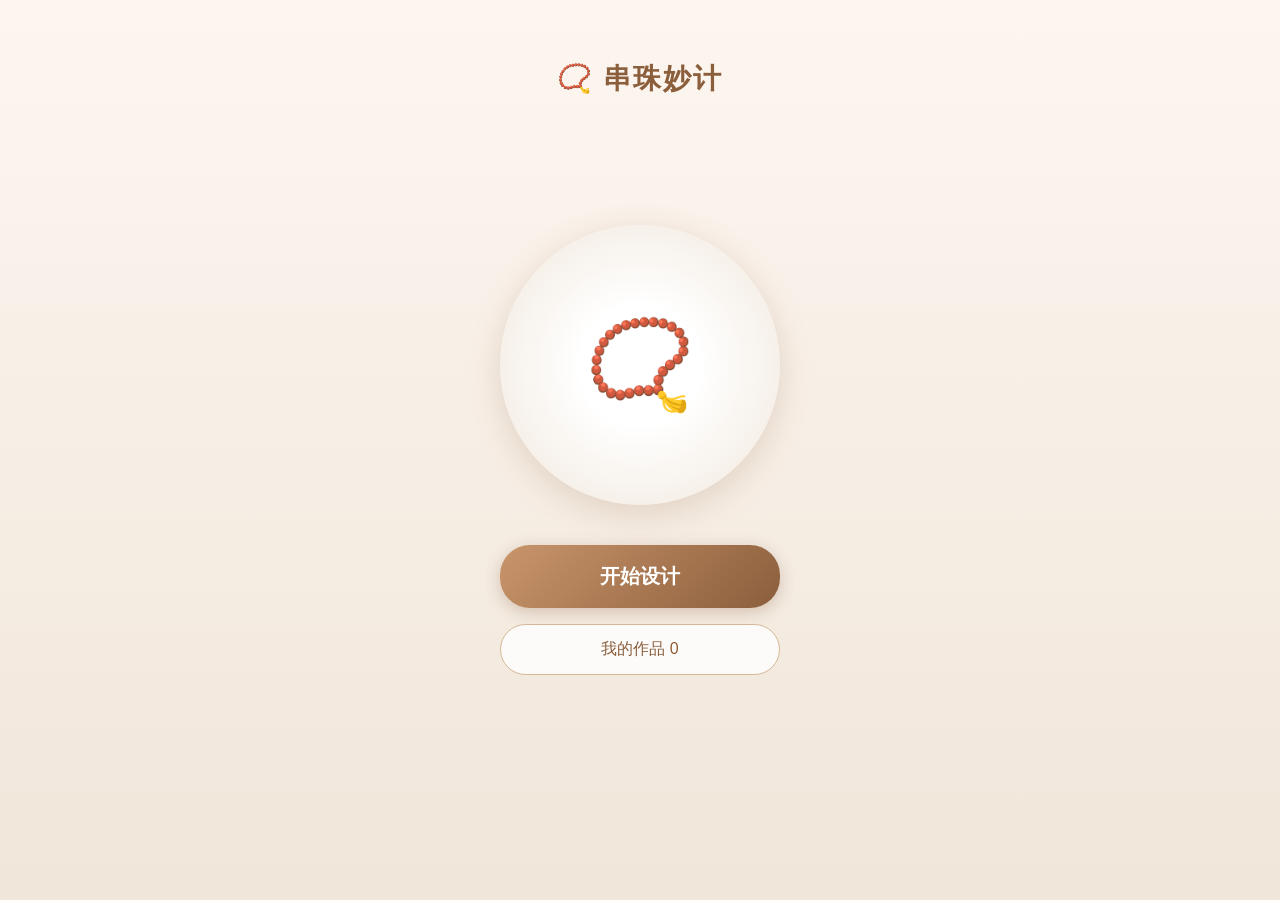
<file: index.html>
<!DOCTYPE html>
<html lang="zh-CN">
<head>
<meta charset="UTF-8">
<meta name="viewport" content="width=device-width, initial-scale=1.0, user-scalable=no">
<title>串珠妙计 - 在线手串设计</title>
<style>
* { margin: 0; padding: 0; box-sizing: border-box; }
html, body { width: 100%; height: 100%; font-family: -apple-system, BlinkMacSystemFont, "Segoe UI", Roboto, "PingFang SC", "Microsoft YaHei", sans-serif; font-size: 14px; color: #333; background: #f8f6f2; overflow: hidden; user-select: none; }
button { border: none; cursor: pointer; font-family: inherit; font-size: inherit; }
input { font-family: inherit; font-size: inherit; outline: none; }

.page { display: none; position: absolute; top: 0; left: 0; width: 100%; height: 100%; flex-direction: column; overflow: hidden; }
.page.active { display: flex; }

/* Home */
#page-home { background: linear-gradient(180deg, #fdf6f0 0%, #f0e6da 100%); align-items: center; justify-content: center; }
.home-header { position: absolute; top: 60px; }
.logo { font-size: 28px; font-weight: 700; color: #8b5e3c; letter-spacing: 2px; }
.home-hero { width: 280px; height: 280px; margin-bottom: 40px; border-radius: 50%; background: radial-gradient(circle, #fff 30%, #f0e6da 100%); box-shadow: 0 8px 32px rgba(139,94,60,0.2); display: flex; align-items: center; justify-content: center; font-size: 88px; animation: pulse 2s ease-in-out infinite; }
@keyframes pulse { 0%, 100% { transform: scale(1); } 50% { transform: scale(1.05); } }
.home-actions { display: flex; flex-direction: column; gap: 16px; width: 280px; }

.btn-primary { background: linear-gradient(135deg, #c9956b, #8b5e3c); color: #fff; padding: 16px 40px; border-radius: 30px; font-size: 18px; font-weight: 600; box-shadow: 0 4px 16px rgba(139,94,60,0.3); transition: transform 0.15s; }
.btn-primary:active { transform: scale(0.96); }
.btn-secondary { background: rgba(255,255,255,0.8); color: #8b5e3c; padding: 14px 32px; border-radius: 30px; font-size: 16px; border: 1.5px solid #d4b896; }
.btn-large { padding: 18px 48px; font-size: 20px; }
.btn-block { width: 100%; }
.btn-danger { background: #e74c3c; color: #fff; padding: 12px 24px; border-radius: 8px; width: 100%; margin-top: 12px; }
.btn-icon { width: 44px; height: 44px; border-radius: 22px; background: rgba(255,255,255,0.85); display: flex; align-items: center; justify-content: center; font-size: 20px; box-shadow: 0 2px 8px rgba(0,0,0,0.08); }
.btn-icon:disabled { opacity: 0.35; }
.btn-close { background: none; font-size: 28px; color: #999; padding: 4px 8px; }

/* Modal */
.modal { display: none; position: fixed; top: 0; left: 0; width: 100%; height: 100%; z-index: 100; align-items: center; justify-content: center; }
.modal.show { display: flex; }
.modal-overlay { position: absolute; top: 0; left: 0; width: 100%; height: 100%; background: rgba(0,0,0,0.5); }
.modal-content { position: relative; background: #fff; border-radius: 20px; padding: 28px; width: 92%; max-width: 520px; max-height: 85vh; overflow-y: auto; box-shadow: 0 16px 48px rgba(0,0,0,0.2); }
.modal-header { display: flex; align-items: center; justify-content: space-between; margin-bottom: 20px; }
.modal-header h3 { font-size: 20px; }

/* Template Grid */
.template-grid { display: grid; grid-template-columns: repeat(2, 1fr); gap: 14px; }
.template-item { padding: 24px 16px; border-radius: 14px; background: #faf6f0; text-align: center; cursor: pointer; transition: all 0.2s; border: 2px solid transparent; }
.template-item:active { transform: scale(0.95); background: #f0e6da; }
.template-item .template-icon { font-size: 44px; margin-bottom: 10px; }
.template-item .template-name { font-size: 16px; font-weight: 600; color: #5a3e28; }
.template-item .template-desc { font-size: 12px; color: #999; margin-top: 4px; }

/* Designer */
#page-designer { background: #1a1a2e; }
.designer-toolbar { display: flex; align-items: center; gap: 8px; padding: 8px 12px; background: rgba(26,26,46,0.95); border-bottom: 1px solid rgba(255,255,255,0.1); z-index: 10; flex-shrink: 0; }
.current-template { flex: 1; color: #ccc; font-size: 15px; text-align: center; }
.designer-canvas { flex: 1; background: #252540; display: flex; align-items: center; justify-content: center; color: #666; font-size: 48px; min-height: 300px; }
.designer-info { display: flex; justify-content: space-between; padding: 6px 16px; background: rgba(26,26,46,0.9); color: #aaa; font-size: 12px; border-top: 1px solid rgba(255,255,255,0.08); flex-shrink: 0; }
.designer-info strong { color: #f0c78e; }

/* Bead Panel */
.bead-panel { height: 180px; background: rgba(26,26,46,0.95); border-top: 1px solid rgba(255,255,255,0.1); flex-shrink: 0; display: flex; flex-direction: column; }
.bead-filters { display: flex; gap: 8px; padding: 10px 14px; overflow-x: auto; flex-shrink: 0; }
.filter-btn { padding: 6px 18px; border-radius: 18px; font-size: 13px; background: rgba(255,255,255,0.1); color: #aaa; white-space: nowrap; }
.filter-btn.active { background: #c9956b; color: #fff; }
.bead-list { flex: 1; display: flex; gap: 12px; padding: 10px 14px; overflow-x: auto; align-items: center; }
.bead-item { flex-shrink: 0; width: 72px; height: 92px; border-radius: 14px; background: rgba(255,255,255,0.06); display: flex; flex-direction: column; align-items: center; justify-content: center; gap: 6px; cursor: pointer; transition: all 0.2s; border: 2px solid transparent; }
.bead-item:active { transform: scale(0.92); }
.bead-item .bead-thumb { width: 40px; height: 40px; border-radius: 50%; box-shadow: 0 2px 8px rgba(0,0,0,0.3); }
.bead-item .bead-label { font-size: 11px; color: #999; text-align: center; line-height: 1.2; max-width: 66px; overflow: hidden; text-overflow: ellipsis; white-space: nowrap; }

/* Export */
.export-options { display: flex; gap: 12px; margin-bottom: 16px; }
.export-option { flex: 1; text-align: center; cursor: pointer; padding: 12px; border-radius: 12px; border: 2px solid #eee; }
.export-option.active { border-color: #c9956b; background: #fdf6f0; }
.export-preview { width: 60px; height: 60px; border-radius: 50%; margin: 0 auto 8px; }
.export-preview-transparent { background: repeating-conic-gradient(#eee 0% 25%, transparent 0% 50%) 50% / 12px 12px; }
.export-preview-white { background: #fff; border: 1px solid #eee; }
.export-preview-gradient { background: linear-gradient(135deg, #fdf6f0, #e8d5c4); }
.export-option span { font-size: 12px; color: #666; }

/* Save */
.save-form { display: flex; flex-direction: column; gap: 12px; }
.save-form input { padding: 12px 16px; border-radius: 10px; border: 1.5px solid #ddd; font-size: 15px; width: 100%; }
.save-form input:focus { border-color: #c9956b; }

/* Edit */
.edit-form { display: flex; flex-direction: column; gap: 14px; }
.edit-row label { display: block; font-size: 13px; color: #666; margin-bottom: 8px; font-weight: 500; }
.size-options, .color-options { display: flex; gap: 8px; flex-wrap: wrap; }
.size-opt, .color-opt { padding: 8px 16px; border-radius: 20px; font-size: 13px; cursor: pointer; border: 1.5px solid #ddd; background: #fff; }
.size-opt.active, .color-opt.active { border-color: #c9956b; background: #fdf6f0; color: #8b5e3c; font-weight: 600; }
.color-dot { width: 14px; height: 14px; border-radius: 50%; display: inline-block; border: 1px solid rgba(0,0,0,0.1); }

/* Works */
#page-works { background: #f8f6f2; }
.page-header { display: flex; align-items: center; gap: 12px; padding: 12px 16px; background: #fff; border-bottom: 1px solid #eee; }
.works-grid { flex: 1; display: grid; grid-template-columns: repeat(2, 1fr); gap: 16px; padding: 20px; overflow-y: auto; align-content: start; }
.work-card { background: #fff; border-radius: 14px; overflow: hidden; cursor: pointer; box-shadow: 0 2px 16px rgba(0,0,0,0.06); }
.work-card .work-thumb { width: 100%; aspect-ratio: 1; background: #f5f0ea; display: flex; align-items: center; justify-content: center; font-size: 56px; }
.work-card .work-info { padding: 14px 14px 8px; }
.work-card .work-name { font-size: 15px; font-weight: 600; margin-bottom: 6px; }
.work-card .work-meta { font-size: 12px; color: #999; display: flex; justify-content: space-between; }
.work-card .work-actions { display: flex; gap: 6px; padding: 6px 14px 14px; }
.work-card .work-actions button { font-size: 12px; padding: 5px 14px; border-radius: 14px; background: #f5f5f5; color: #666; }
.work-card .work-actions .btn-del { color: #e74c3c; }
.works-empty { grid-column: 1 / -1; text-align: center; padding: 60px 20px; }
.works-empty .empty-icon { font-size: 48px; margin-bottom: 12px; }
.works-empty p { color: #999; margin-bottom: 16px; }

.toast { position: fixed; bottom: 80px; left: 50%; transform: translateX(-50%) translateY(20px); background: rgba(0,0,0,0.8); color: #fff; padding: 10px 24px; border-radius: 20px; font-size: 13px; z-index: 200; opacity: 0; transition: all 0.3s; pointer-events: none; }
.toast.show { opacity: 1; transform: translateX(-50%) translateY(0); }
</style>
</head>
<body>

<div id="page-home" class="page active">
  <div class="home-header"><div class="logo">📿 串珠妙计</div></div>
  <div class="home-hero">📿</div>
  <div class="home-actions">
    <button class="btn-primary btn-large" id="btn-start-design">开始设计</button>
    <button class="btn-secondary" id="btn-my-works">我的作品 <span id="works-count">0</span></button>
  </div>
</div>

<div id="modal-template" class="modal">
  <div class="modal-overlay"></div>
  <div class="modal-content">
    <div class="modal-header"><h3>选择饰品类型</h3><button class="btn-close" id="btn-close-template">&times;</button></div>
    <div class="template-grid" id="template-grid"></div>
  </div>
</div>

<!-- 尺寸选择弹窗 -->
<div id="modal-size" class="modal">
  <div class="modal-overlay"></div>
  <div class="modal-content">
    <div class="modal-header"><h3 id="size-modal-title">选择尺寸</h3><button class="btn-close" id="btn-close-size">&times;</button></div>
    <div class="edit-form">
      <div class="edit-row"><label>预设尺寸</label><div class="size-options" id="preset-sizes"></div></div>
      <div class="edit-row"><label>自定义尺寸 (mm)</label>
        <input type="number" id="custom-size-input" placeholder="输入自定义尺寸" min="20" max="2000" style="padding:12px 16px;border-radius:10px;border:1.5px solid #ddd;font-size:15px;width:100%;margin-top:8px;">
      </div>
      <button class="btn-primary btn-block" id="btn-confirm-size">确认</button>
    </div>
  </div>
</div>

<div id="page-designer" class="page">
  <div class="designer-toolbar">
    <button class="btn-icon" id="btn-back">←</button>
    <span class="current-template" id="current-template-name">手串·单圈</span>
    <button class="btn-icon" id="btn-undo" disabled>↩</button>
    <button class="btn-icon" id="btn-redo" disabled>↪</button>
    <button class="btn-icon" id="btn-save">💾</button>
    <button class="btn-icon" id="btn-export">📷</button>
  </div>
  <div class="designer-canvas" id="designer-canvas">
    <canvas id="preview-canvas" style="width:100%;height:100%;"></canvas>
  </div>
  <div class="designer-info">
    <span>共 <strong id="bead-count">0</strong> 颗珠子</span>
    <span>总长约 <strong id="total-length">0</strong>mm</span>
  </div>
  <div class="bead-panel">
    <div class="bead-filters" id="bead-filters"></div>
    <div class="bead-list" id="bead-list"></div>
  </div>
</div>

<div id="modal-bead-edit" class="modal">
  <div class="modal-overlay"></div>
  <div class="modal-content" style="border-radius:16px 16px 0 0; position:fixed; bottom:0; left:0; right:0; max-width:100%;">
    <div class="modal-header"><h3 id="edit-bead-name">珠子编辑</h3><button class="btn-close" id="btn-close-edit">&times;</button></div>
    <div class="edit-form">
      <div class="edit-row"><label>尺寸</label><div class="size-options" id="edit-sizes"></div></div>
      <div class="edit-row"><label>颜色</label><div class="color-options" id="edit-colors"></div></div>
      <button class="btn-danger" id="btn-delete-bead">删除这颗珠子</button>
    </div>
  </div>
</div>

<div id="modal-export" class="modal">
  <div class="modal-overlay"></div>
  <div class="modal-content">
    <div class="modal-header"><h3>导出效果图</h3><button class="btn-close" id="btn-close-export">&times;</button></div>
    <div class="export-options">
      <div class="export-option active" data-bg="transparent"><div class="export-preview export-preview-transparent"></div><span>透明背景 PNG</span></div>
      <div class="export-option" data-bg="white"><div class="export-preview export-preview-white"></div><span>白色背景 JPG</span></div>
      <div class="export-option" data-bg="gradient"><div class="export-preview export-preview-gradient"></div><span>渐变背景 JPG</span></div>
    </div>
    <button class="btn-primary btn-block" id="btn-confirm-export">确认导出</button>
  </div>
</div>

<div id="page-works" class="page">
  <div class="page-header"><button class="btn-icon" id="btn-works-back">←</button><h3>我的作品</h3></div>
  <div class="works-grid" id="works-grid">
    <div class="works-empty"><div class="empty-icon">📿</div><p>还没有作品</p><button class="btn-primary" id="btn-works-create">去设计第一个吧</button></div>
  </div>
</div>

<div id="modal-save" class="modal">
  <div class="modal-overlay"></div>
  <div class="modal-content">
    <div class="modal-header"><h3>保存作品</h3><button class="btn-close" id="btn-close-save">&times;</button></div>
    <div class="save-form"><input type="text" id="input-work-name" placeholder="输入作品名称" maxlength="30"><button class="btn-primary btn-block" id="btn-confirm-save">保存</button></div>
  </div>
</div>

<!-- 超长提示弹窗 -->
<div id="modal-overlength" class="modal">
  <div class="modal-overlay"></div>
  <div class="modal-content">
    <div class="modal-header"><h3>⚠️ 超出长度限制</h3><button class="btn-close" id="btn-close-overlength">&times;</button></div>
    <p style="color:#666;margin-bottom:16px;line-height:1.6;" id="overlength-msg"></p>
    <div style="display:flex;gap:10px;">
      <button class="btn-secondary" id="btn-overlength-cancel" style="flex:1;">取消添加</button>
      <button class="btn-primary" id="btn-overlength-force" style="flex:1;">继续添加</button>
    </div>
  </div>
</div>

<!-- 珠子尺寸选择弹窗 -->
<div id="modal-bead-size" class="modal">
  <div class="modal-overlay"></div>
  <div class="modal-content">
    <div class="modal-header"><h3 id="bead-size-title">选择珠子尺寸</h3><button class="btn-close" id="btn-close-bead-size">&times;</button></div>
    <div class="edit-row"><label>直径 (mm)</label><div class="size-options" id="bead-size-options" style="display:flex;flex-wrap:wrap;gap:10px;"></div></div>
    <div class="edit-row" style="margin-top:12px;"><label>自定义</label><input type="number" id="bead-size-custom" placeholder="4-15mm" min="4" max="15" step="0.5" style="padding:10px 14px;border-radius:10px;border:1.5px solid #ddd;font-size:15px;width:100%;margin-top:8px;"></div>
    <button class="btn-primary btn-block" id="btn-confirm-bead-size" style="margin-top:16px;">确认添加</button>
  </div>
</div>

<div id="toast" class="toast"></div>

<script>
// ========== 数据定义 ==========
const TEMPLATES = [
  { id:'bracelet_single', name:'手串·单圈', icon:'💫', category:'手串', desc:'单圈手串', ropeType:'circle' },
  { id:'bracelet_double', name:'手串·双圈', icon:'💫', category:'手串', desc:'双圈手串', ropeType:'circle' },
  { id:'bracelet_triple', name:'手串·三圈', icon:'💫', category:'手串', desc:'三圈手串', ropeType:'circle' },
  { id:'necklace_short', name:'项链·短链', icon:'✨', category:'项链', desc:'短款项链', ropeType:'uShape' },
  { id:'necklace_long', name:'项链·长链', icon:'✨', category:'项链', desc:'长款项链', ropeType:'uShape' },
  { id:'earring', name:'耳环', icon:'💎', category:'耳环', desc:'垂坠耳环', ropeType:'straight' },
  { id:'phone_chain', name:'手机链', icon:'📱', category:'手机链', desc:'手机挂链', ropeType:'straight' }
];

// 每种饰品类型的预设尺寸配置 (mm)
const SIZE_PRESETS = {
  bracelet_single: { presets:[140, 160, 170], unit:'手围周长', min:80, max:250, default:160 },
  bracelet_double: { presets:[280, 320, 340], unit:'手围周长', min:160, max:500, default:320 },
  bracelet_triple: { presets:[420, 480, 510], unit:'手围周长', min:240, max:750, default:480 },
  necklace_short: { presets:[380, 420, 450], unit:'链长', min:300, max:550, default:400 },
  necklace_long: { presets:[550, 650, 750], unit:'链长', min:450, max:900, default:600 },
  earring: { presets:[40, 55, 70], unit:'长度', min:25, max:120, default:50 },
  phone_chain: { presets:[120, 150, 180], unit:'长度', min:80, max:300, default:150 }
};

const BEAD_COLORS = {
  red:{hex:'#c0392b',name:'红'}, orange:{hex:'#e67e22',name:'橙'}, yellow:{hex:'#f1c40f',name:'黄'},
  green:{hex:'#27ae60',name:'绿'}, blue:{hex:'#2980b9',name:'蓝'}, purple:{hex:'#8e44ad',name:'紫'},
  white:{hex:'#ecf0f1',name:'白'}, black:{hex:'#2c3e50',name:'黑'}, pink:{hex:'#e8a0bf',name:'粉'},
  brown:{hex:'#8b5e3c',name:'棕'}, teal:{hex:'#1abc9c',name:'青'},
  gold:{hex:'#f0c040',name:'金'}, silver:{hex:'#c0c0c0',name:'银'}, rosegold:{hex:'#e8b4b8',name:'玫瑰金'}
};

// 珠子数据库
var BEAD_LIBRARY = [];
(function buildLib(){
  var id=0;
  [{c:'pink',n:'粉晶圆珠',m:'crystal',s:'round'},{c:'purple',n:'紫晶圆珠',m:'crystal',s:'round'},{c:'white',n:'白晶圆珠',m:'crystal',s:'round'},{c:'yellow',n:'黄晶圆珠',m:'crystal',s:'round'},{c:'brown',n:'茶晶圆珠',m:'crystal',s:'round'},{c:'blue',n:'蓝晶圆珠',m:'crystal',s:'round'}].forEach(function(x){BEAD_LIBRARY.push({id:id++,name:x.n,material:x.m,shape:x.s,color:x.c,sizes:[6,8,10,12],defaultSize:8});});
  [{c:'pink',n:'粉晶桶珠',m:'crystal',s:'barrel'},{c:'purple',n:'紫晶桶珠',m:'crystal',s:'barrel'}].forEach(function(x){BEAD_LIBRARY.push({id:id++,name:x.n,material:x.m,shape:x.s,color:x.c,sizes:[8,10,12],defaultSize:10});});
  [{c:'green',n:'翡翠圆珠',m:'jade',s:'round'},{c:'white',n:'和田圆珠',m:'jade',s:'round'},{c:'red',n:'玛瑙圆珠',m:'jade',s:'round'},{c:'blue',n:'青金石圆珠',m:'jade',s:'round'}].forEach(function(x){BEAD_LIBRARY.push({id:id++,name:x.n,material:x.m,shape:x.s,color:x.c,sizes:[6,8,10,12],defaultSize:8});});
  [{c:'green',n:'翡翠桶珠',m:'jade',s:'barrel'},{c:'red',n:'玛瑙桶珠',m:'jade',s:'barrel'}].forEach(function(x){BEAD_LIBRARY.push({id:id++,name:x.n,material:x.m,shape:x.s,color:x.c,sizes:[8,10,12],defaultSize:10});});
  BEAD_LIBRARY.push({id:id++,name:'翡翠算盘珠',material:'jade',shape:'abacus',color:'green',sizes:[8,10],defaultSize:8});
  BEAD_LIBRARY.push({id:id++,name:'貔貅雕刻',material:'jade',shape:'carving',color:'green',sizes:[10,12,14],defaultSize:12});
  BEAD_LIBRARY.push({id:id++,name:'平安扣雕刻',material:'jade',shape:'carving',color:'white',sizes:[10,12,14],defaultSize:12});
  [{c:'brown',n:'檀木圆珠',m:'wood',s:'round'},{c:'black',n:'菩提圆珠',m:'wood',s:'round'}].forEach(function(x){BEAD_LIBRARY.push({id:id++,name:x.n,material:x.m,shape:x.s,color:x.c,sizes:[8,10,12],defaultSize:10});});
  BEAD_LIBRARY.push({id:id++,name:'檀木桶珠',material:'wood',shape:'barrel',color:'brown',sizes:[10,12],defaultSize:10});
  BEAD_LIBRARY.push({id:id++,name:'莲花雕刻',material:'wood',shape:'carving',color:'brown',sizes:[10,12,14],defaultSize:12});
  [{c:'silver',n:'银圆珠',m:'metal',s:'round'},{c:'gold',n:'金圆珠',m:'metal',s:'round'},{c:'rosegold',n:'玫瑰金圆珠',m:'metal',s:'round'}].forEach(function(x){BEAD_LIBRARY.push({id:id++,name:x.n,material:x.m,shape:x.s,color:x.c,sizes:[4,6,8,10],defaultSize:6});});
  [{c:'silver',n:'银隔片',m:'metal',s:'spacer'},{c:'gold',n:'金隔片',m:'metal',s:'spacer'}].forEach(function(x){BEAD_LIBRARY.push({id:id++,name:x.n,material:x.m,shape:x.s,color:x.c,sizes:[4,6],defaultSize:4});});
  [{c:'white',n:'白瓷圆珠',m:'ceramic',s:'round'},{c:'blue',n:'青花圆珠',m:'ceramic',s:'round'},{c:'teal',n:'彩釉圆珠',m:'ceramic',s:'round'}].forEach(function(x){BEAD_LIBRARY.push({id:id++,name:x.n,material:x.m,shape:x.s,color:x.c,sizes:[8,10,12],defaultSize:10});});
  BEAD_LIBRARY.push({id:id++,name:'青花桶珠',material:'ceramic',shape:'barrel',color:'blue',sizes:[10,12],defaultSize:10});
  BEAD_LIBRARY.push({id:id++,name:'青花算盘珠',material:'ceramic',shape:'abacus',color:'blue',sizes:[8,10],defaultSize:8});
})();

// ========== 作品管理 ==========
var STORAGE_KEY = 'bead_designer_works';
function loadWorks(){ try{ var d=localStorage.getItem(STORAGE_KEY); return d?JSON.parse(d):[]; }catch(e){ return[]; } }
function saveWorks(works){ localStorage.setItem(STORAGE_KEY, JSON.stringify(works)); }
function addWork(name, data){ var w={id:Date.now().toString(36)+Math.random().toString(36).slice(2,6),name:name||'设计_'+new Date().toLocaleDateString('zh-CN').replace(/\//g,''),designData:data,createdAt:new Date().toISOString(),beadCount:data.beads?data.beads.length:0}; var works=loadWorks(); works.unshift(w); saveWorks(works); return w; }
function updateWork(id, data){ var works=loadWorks(); var w=works.find(function(x){return x.id===id;}); if(!w) return null; w.designData=data; w.beadCount=data.beads?data.beads.length:0; w.updatedAt=new Date().toISOString(); saveWorks(works); return w; }
function deleteWork(id){ var works=loadWorks(); works=works.filter(function(x){return x.id!==id;}); saveWorks(works); }
function getWork(id){ return loadWorks().find(function(x){return x.id===id;}); }
function getWorksCount(){ return loadWorks().length; }

// ========== App ==========
var app = {
  currentTemplateId: 'bracelet_single',
  currentWorkId: null,
  currentSize: 160,
  beads: [],
  activeFilter: 'all',
  exportBg: 'transparent',
  undoStack: [],
  redoStack: [],

  init: function(){
    this.bindEvents();
    this.updateWorksCount();
    console.log('串珠妙计 2D 版本已启动 ✓');
  },

  bindEvents: function(){
    var self = this;
    document.getElementById('btn-start-design').onclick = function(){ self.showModal('modal-template'); self.renderTemplateGrid(); };
    document.getElementById('btn-my-works').onclick = function(){ self.showPage('page-works'); self.renderWorksList(); };
    document.getElementById('btn-close-template').onclick = function(){ self.hideModal('modal-template'); };
    document.getElementById('btn-close-size').onclick = function(){ self.hideModal('modal-size'); };
    document.getElementById('btn-confirm-size').onclick = function(){ self.confirmSize(); };
    document.getElementById('btn-close-bead-size').onclick = function(){ self.hideModal('modal-bead-size'); };
    document.getElementById('btn-confirm-bead-size').onclick = function(){ self.confirmBeadSize(); };
    document.getElementById('btn-close-overlength').onclick = function(){ self.hideModal('modal-overlength'); };
    document.getElementById('btn-overlength-cancel').onclick = function(){ self.hideModal('modal-overlength'); self._pendingBead = null; };
    document.getElementById('btn-overlength-force').onclick = function(){
      self.hideModal('modal-overlength');
      if(self._pendingBead){ self._doAddBead(self._pendingBead, self._pendingBeadSize||self._pendingBead.defaultSize); self._pendingBead = null; self._pendingBeadSize = null; }
    };
    document.getElementById('btn-back').onclick = function(){ self.showPage('page-home'); };
    document.getElementById('btn-undo').onclick = function(){ self.undo(); };
    document.getElementById('btn-redo').onclick = function(){ self.redo(); };
    document.getElementById('btn-save').onclick = function(){ self.openSaveDialog(); };
    document.getElementById('btn-export').onclick = function(){ if(self.beads.length===0){self.showToast('请先添加珠子');return;} self.showModal('modal-export'); };
    document.getElementById('btn-close-export').onclick = function(){ self.hideModal('modal-export'); };
    document.getElementById('btn-confirm-export').onclick = function(){ self.doExport(); };
    document.getElementById('btn-close-save').onclick = function(){ self.hideModal('modal-save'); };
    document.getElementById('btn-confirm-save').onclick = function(){ self.doSave(); };
    document.getElementById('btn-close-edit').onclick = function(){ self.hideModal('modal-bead-edit'); };
    document.getElementById('btn-delete-bead').onclick = function(){ self.deleteSelectedBead(); };
    document.getElementById('btn-works-back').onclick = function(){ self.showPage('page-home'); };

    document.querySelectorAll('.export-option').forEach(function(opt){
      opt.onclick = function(){
        document.querySelectorAll('.export-option').forEach(function(o){o.classList.remove('active');});
        opt.classList.add('active');
        self.exportBg = opt.dataset.bg;
      };
    });

    this.renderBeadFilters();
  },

  // ===== 模板 =====
  renderTemplateGrid: function(){
    var grid = document.getElementById('template-grid');
    grid.innerHTML = '';
    TEMPLATES.forEach(function(tpl){
      var item = document.createElement('div');
      item.className = 'template-item';
      item.innerHTML = '<div class="template-icon">'+tpl.icon+'</div><div class="template-name">'+tpl.name+'</div><div class="template-desc">'+tpl.desc+'</div>';
      item.onclick = function(){ app.hideModal('modal-template'); app.openSizeSelect(tpl.id); };
      grid.appendChild(item);
    });
  },

  openSizeSelect: function(templateId){
    this.currentTemplateId = templateId;
    var cfg = SIZE_PRESETS[templateId];
    var tpl = TEMPLATES.find(function(t){return t.id===templateId;});
    document.getElementById('size-modal-title').textContent = (tpl?tpl.name:'')+' - 选择'+cfg.unit;

    // 预设尺寸按钮
    var container = document.getElementById('preset-sizes');
    container.innerHTML = '';
    cfg.presets.forEach(function(s){
      var btn = document.createElement('button');
      btn.className = 'size-opt'+(s===cfg.default?' active':'');
      btn.textContent = s+'mm';
      btn.onclick = function(){
        document.querySelectorAll('#preset-sizes .size-opt').forEach(function(b){b.classList.remove('active');});
        btn.classList.add('active');
        document.getElementById('custom-size-input').value = '';
      };
      container.appendChild(btn);
    });

    document.getElementById('custom-size-input').value = '';
    document.getElementById('custom-size-input').placeholder = '自定义 ('+cfg.min+'-'+cfg.max+'mm)';
    document.getElementById('custom-size-input').min = cfg.min;
    document.getElementById('custom-size-input').max = cfg.max;

    this.showModal('modal-size');
  },

  confirmSize: function(){
    var customVal = parseInt(document.getElementById('custom-size-input').value);
    var cfg = SIZE_PRESETS[this.currentTemplateId];
    if(customVal && customVal>=cfg.min && customVal<=cfg.max){
      this.currentSize = customVal;
    } else {
      // 取选中的预设
      var activePreset = document.querySelector('#preset-sizes .size-opt.active');
      if(activePreset){
        this.currentSize = parseInt(activePreset.textContent);
      } else {
        this.currentSize = cfg.default;
      }
    }
    this.hideModal('modal-size');
    this.startDesign(this.currentTemplateId);
  },

  startDesign: function(templateId){
    this.currentTemplateId = templateId;
    this.currentWorkId = null;
    this.beads = [];
    this.undoStack = [];
    this.redoStack = [];
    var tpl = TEMPLATES.find(function(t){return t.id===templateId;});
    document.getElementById('current-template-name').textContent = (tpl?tpl.name:'手串·单圈')+' · '+this.currentSize+'mm';
    this.showPage('page-designer');
    this.renderBeadList();
    this.updateInfo();
    this.updateUndoRedo();
    this.drawPreview();
  },

  // ===== 珠子列表 =====
  renderBeadFilters: function(){
    var self = this;
    var container = document.getElementById('bead-filters');
    var cats = [{key:'all',label:'全部'},{key:'crystal',label:'水晶'},{key:'jade',label:'玉石'},{key:'wood',label:'木质'},{key:'metal',label:'金属'},{key:'ceramic',label:'陶瓷'}];
    container.innerHTML = '';
    cats.forEach(function(cat){
      var btn = document.createElement('button');
      btn.className = 'filter-btn'+(cat.key===self.activeFilter?' active':'');
      btn.textContent = cat.label;
      btn.onclick = function(){ self.activeFilter=cat.key; self.renderBeadFilters(); self.renderBeadList(); };
      container.appendChild(btn);
    });
  },

  renderBeadList: function(){
    var self = this;
    var container = document.getElementById('bead-list');
    container.innerHTML = '';
    var beads = this.activeFilter==='all' ? BEAD_LIBRARY : BEAD_LIBRARY.filter(function(b){return b.material===self.activeFilter;});
    beads.forEach(function(bead){
      var item = document.createElement('div');
      item.className = 'bead-item';
      var hex = (BEAD_COLORS[bead.color]||{}).hex || '#ccc';
      var r=parseInt(hex.slice(1,3),16), g=parseInt(hex.slice(3,5),16), b=parseInt(hex.slice(5,7),16);
      var light = 'rgb('+Math.min(255,r+80)+','+Math.min(255,g+80)+','+Math.min(255,b+80)+')';
      item.innerHTML = '<div class="bead-thumb" style="background:radial-gradient(circle at 35% 35%, '+light+', '+hex+')"></div><div class="bead-label">'+bead.name+'</div>';
      item.onclick = function(){ self.addBead(bead); };
      container.appendChild(item);
    });
  },

  addBead: function(beadDef){
    // 同一款珠子连续点击 → 跳过尺寸选择，直接用上次尺寸
    if(this._lastBeadId === beadDef.id && this._lastBeadSize){
      this._checkAndAddBead(beadDef, this._lastBeadSize);
      return;
    }
    this._pendingBeadDef = beadDef;
    this.openBeadSizeSelect(beadDef);
  },

  openBeadSizeSelect: function(beadDef){
    document.getElementById('bead-size-title').textContent = '选择尺寸 - '+beadDef.name;
    var container = document.getElementById('bead-size-options');
    container.innerHTML = '';
    // 使用上次记忆的尺寸，否则用珠子默认尺寸
    var defaultSize = this._lastBeadSize || beadDef.defaultSize || 8;
    for(var s=4; s<=15; s+=0.5){
      var btn = document.createElement('button');
      var isActive = Math.abs(s - defaultSize) < 0.01;
      btn.className = 'size-opt'+(isActive?' active':'');
      btn.textContent = s+'mm';
      btn.onclick = function(size){
        return function(){
          document.querySelectorAll('#bead-size-options .size-opt').forEach(function(b){b.classList.remove('active');});
          this.classList.add('active');
          document.getElementById('bead-size-custom').value = '';
        };
      }(s);
      container.appendChild(btn);
    }
    document.getElementById('bead-size-custom').value = '';
    this.showModal('modal-bead-size');
  },

  confirmBeadSize: function(){
    var size;
    var customVal = parseFloat(document.getElementById('bead-size-custom').value);
    if(customVal && customVal>=4 && customVal<=15){
      size = customVal;
    } else {
      var activeBtn = document.querySelector('#bead-size-options .size-opt.active');
      size = activeBtn ? parseFloat(activeBtn.textContent) : 8;
    }
    this.hideModal('modal-bead-size');
    this._lastBeadSize = size;
    this._lastBeadId = this._pendingBeadDef.id; // 记住珠子ID，同款不再弹窗
    this._checkAndAddBead(this._pendingBeadDef, size);
  },

  _checkAndAddBead: function(beadDef, size){
    // 检查总长度
    var newTotal = this.calcTotalLength() + size + 0.5;
    var limit = this.currentSize;
    if(newTotal > limit){
      this._pendingBead = beadDef;
      this._pendingBeadSize = size;
      var overBy = Math.round(newTotal - limit);
      document.getElementById('overlength-msg').innerHTML =
        '当前总长约 <b>'+this.calcTotalLength()+'mm</b>，添加「'+beadDef.name+'」('+size+'mm) 后将超出限制 <b>'+overBy+'mm</b>（上限 '+limit+'mm）。<br><br>你可以：<br>· 继续添加（超出部分以红色标记）<br>· 取消，删除其他珠子后再添加';
      this.showModal('modal-overlength');
      return;
    }
    this._doAddBead(beadDef, size);
  },

  _doAddBead: function(beadDef, size){
    this.undoStack.push({type:'add',bead:{beadDef:beadDef,size:size||beadDef.defaultSize,color:beadDef.color}});
    this.redoStack = [];
    this.beads.push({beadDef:beadDef,size:size||beadDef.defaultSize,color:beadDef.color});
    this.updateInfo();
    this.updateUndoRedo();
    this.drawPreview();
    this.showToast('已添加: '+beadDef.name+' '+size+'mm');
  },

  calcTotalLength: function(){
    var total = 0;
    for(var i=0;i<this.beads.length;i++){ total += this.beads[i].size + 0.5; }
    return Math.round(total);
  },

  deleteSelectedBead: function(){
    var idx = this.selectedBeadIndex;
    if(idx===undefined||idx<0||idx>=this.beads.length) return;
    var removed = this.beads[idx];
    this.undoStack.push({type:'remove',bead:removed,index:idx});
    this.redoStack = [];
    this.beads.splice(idx,1);
    this.selectedBeadIndex = -1;
    this.hideModal('modal-bead-edit');
    this.updateInfo();
    this.updateUndoRedo();
    this.drawPreview();
  },

  openBeadEdit: function(index){
    var bead = this.beads[index];
    if(!bead) return;
    this.selectedBeadIndex = index;
    document.getElementById('edit-bead-name').textContent = bead.beadDef.name;

    var sizesContainer = document.getElementById('edit-sizes');
    sizesContainer.innerHTML = '';
    bead.beadDef.sizes.forEach(function(s){
      var btn = document.createElement('button');
      btn.className = 'size-opt'+(bead.size===s?' active':'');
      btn.textContent = s+'mm';
      btn.onclick = function(){ bead.size=s; app.updateInfo(); app.showModal('modal-bead-edit'); app.openBeadEdit(index); };
      sizesContainer.appendChild(btn);
    });

    var colorsContainer = document.getElementById('edit-colors');
    colorsContainer.innerHTML = '';
    var colorKeys = {crystal:['pink','purple','white','yellow','brown','blue'],jade:['green','white','red','blue'],wood:['brown','black'],metal:['silver','gold','rosegold'],ceramic:['white','blue','teal']};
    var keys = colorKeys[bead.beadDef.material] || Object.keys(BEAD_COLORS).slice(0,8);
    keys.forEach(function(k){
      var c = BEAD_COLORS[k];
      var btn = document.createElement('button');
      btn.className = 'color-opt'+(bead.color===k?' active':'');
      btn.innerHTML = '<span class="color-dot" style="background:'+c.hex+'"></span>'+c.name;
      btn.onclick = function(){ bead.color=k; app.updateInfo(); app.showModal('modal-bead-edit'); app.openBeadEdit(index); };
      colorsContainer.appendChild(btn);
    });

    this.showModal('modal-bead-edit');
  },

  // ===== 2D Canvas 预览 =====
  drawPreview: function(){
    var canvas = document.getElementById('preview-canvas');
    if(!canvas) return;
    var container = document.getElementById('designer-canvas');
    var w = container.clientWidth;
    var h = container.clientHeight;
    if(w===0||h===0){ setTimeout(function(){app.drawPreview();},100); return; }
    var dpr = window.devicePixelRatio||1;
    canvas.width = w * dpr;
    canvas.height = h * dpr;
    canvas.style.width = w+'px';
    canvas.style.height = h+'px';
    var ctx = canvas.getContext('2d');
    ctx.setTransform(dpr,0,0,dpr,0,0);

    // 背景
    ctx.fillStyle = '#1a1a2e';
    ctx.fillRect(0,0,w,h);

    var beads = this.beads;
    if(beads.length===0){
      ctx.fillStyle = '#666';
      ctx.font = '48px sans-serif';
      ctx.textAlign = 'center';
      ctx.fillText('📿', w/2, h/2-10);
      ctx.font = '16px "PingFang SC","Microsoft YaHei",sans-serif';
      ctx.fillStyle = '#777';
      ctx.fillText('点击下方珠子开始设计', w/2, h/2+40);
      return;
    }

    // 串绳线 - 根据饰品类型绘制不同形态
    var tpl = TEMPLATES.find(function(t){return t.id===app.currentTemplateId;});
    var ropeType = tpl ? (tpl.ropeType || 'circle') : 'circle';
    var isMulti = (app.currentTemplateId==='bracelet_double'||app.currentTemplateId==='bracelet_triple');
    var rings = app.currentTemplateId==='bracelet_triple' ? 3 : (app.currentTemplateId==='bracelet_double' ? 2 : 1);

    ctx.strokeStyle = '#8b7355';
    ctx.lineWidth = 3;
    ctx.lineCap = 'round';

    var cx=w/2, cy=h/2, r=Math.min(w,h)*0.38;

    if(ropeType==='circle'){
      // 手串：单圈/双圈/三圈同心圆
      for(var ring=0; ring<rings; ring++){
        var rr = r - ring*12;
        ctx.beginPath();
        ctx.arc(cx, cy, rr, 0, Math.PI*2);
        ctx.stroke();
      }
    } else if(ropeType==='uShape'){
      // 项链：U形曲线
      ctx.beginPath();
      var uw = Math.min(w*0.6, 280);
      ctx.moveTo(cx-uw/2, h*0.12);
      ctx.bezierCurveTo(cx-uw/2, h*0.55, cx, h*0.65, cx, h*0.65);
      ctx.bezierCurveTo(cx, h*0.65, cx+uw/2, h*0.55, cx+uw/2, h*0.12);
      ctx.stroke();
    } else {
      // 耳环/手机链：垂直线
      ctx.beginPath();
      ctx.moveTo(cx, h*0.08);
      ctx.lineTo(cx, h*0.92);
      ctx.stroke();
      // 顶部挂钩（手机链）
      if(app.currentTemplateId==='phone_chain'){
        ctx.beginPath();
        ctx.arc(cx, h*0.06, 8, Math.PI, 0);
        ctx.stroke();
      }
    }
    ctx.stroke();

    // 计算珠子在串绳上的位置
    var positions = [];
    var N = beads.length;
    if(ropeType==='circle'){
      // 手串：珠子沿环形排列。多圈时平分到各圈
      for(var i=0;i<N;i++){
        var ringIdx = isMulti ? Math.floor(i / Math.ceil(N/rings)) : 0;
        var ringR = r - ringIdx*12;
        var localN = isMulti ? Math.ceil(N/rings) : N;
        var localI = isMulti ? (i % Math.ceil(N/rings)) : i;
        var angle = localN>1 ? (localI/(localN-1))*Math.PI*2 - Math.PI/2 : -Math.PI/2;
        // 第二圈从对侧开始，避免珠子重叠
        if(ringIdx%2===1) angle += Math.PI;
        positions.push({x:cx+Math.cos(angle)*ringR, y:cy+Math.sin(angle)*ringR});
      }
    } else if(ropeType==='uShape'){
      var uw = Math.min(w*0.6, 280);
      for(var i=0;i<N;i++){
        var t2 = N>1 ? i/(N-1) : 0.5;
        // 沿U形曲线参数化
        var x2 = cx-uw/2 + t2*uw;
        var y2 = h*0.12 + Math.sin(t2*Math.PI)*h*0.53;
        positions.push({x:x2, y:y2});
      }
    } else {
      // 直线：珠子沿垂直线均匀分布
      for(var i=0;i<N;i++){
        var t3 = N>1 ? i/(N-1) : 0.5;
        positions.push({x:cx, y:h*0.08 + t3*h*0.84});
      }
    }

    // 珠子按实际尺寸比例绘制 - 基准：8mm = 20px
    var baseScale = 2.5; // 1mm = 2.5px
    var minBeadPx = 8;   // 最小珠子像素

    // 先清空 tooltip
    var oldTooltip = document.getElementById('bead-tooltip');
    if(oldTooltip) oldTooltip.remove();

    // 绘制珠子
    for(var i=0;i<N;i++){
      var bead = beads[i];
      var pos = positions[i];
      var colorHex = (BEAD_COLORS[bead.color]||{}).hex || '#ccc';
      // 按实际尺寸比例：1mm = baseScale px，最小minBeadPx px
      var s = Math.max(minBeadPx, bead.size * baseScale);

      // 根据形状绘制
      ctx.save();
      if(bead.beadDef.shape==='round'){
        var grad = ctx.createRadialGradient(pos.x-s*0.3, pos.y-s*0.3, s*0.05, pos.x, pos.y, s);
        grad.addColorStop(0, this.lightenHex(colorHex, 80));
        grad.addColorStop(0.6, colorHex);
        grad.addColorStop(1, this.darkenHex(colorHex, 60));
        ctx.fillStyle = grad;
        ctx.beginPath();
        ctx.arc(pos.x, pos.y, s, 0, Math.PI*2);
        ctx.fill();
      } else if(bead.beadDef.shape==='barrel'){
        ctx.fillStyle = colorHex;
        this.roundRectFn(ctx, pos.x-s*0.55, pos.y-s, s*1.1, s*2, s*0.3);
        ctx.fill();
      } else if(bead.beadDef.shape==='abacus'){
        ctx.fillStyle = colorHex;
        ctx.beginPath();
        ctx.ellipse(pos.x, pos.y, s*0.9, s*0.5, 0, 0, Math.PI*2);
        ctx.fill();
      } else if(bead.beadDef.shape==='spacer'){
        ctx.fillStyle = colorHex;
        this.roundRectFn(ctx, pos.x-s*0.8, pos.y-s*0.25, s*1.6, s*0.5, s*0.2);
        ctx.fill();
      } else if(bead.beadDef.shape==='carving'){
        ctx.fillStyle = colorHex;
        this.roundRectFn(ctx, pos.x-s*0.6, pos.y-s*0.7, s*1.2, s*1.4, s*0.3);
        ctx.fill();
      } else {
        ctx.fillStyle = colorHex;
        ctx.beginPath();
        ctx.arc(pos.x, pos.y, s, 0, Math.PI*2);
        ctx.fill();
      }
      ctx.restore();

      // 超长标记 - 红色边框
      var currentLen = 0;
      for(var j=0;j<=i;j++){ currentLen += beads[j].size + 0.5; }
      if(currentLen > this.currentSize){
        ctx.strokeStyle = 'rgba(231,76,60,0.7)';
        ctx.lineWidth = 2;
        ctx.beginPath();
        ctx.arc(pos.x, pos.y, s+3, 0, Math.PI*2);
        ctx.stroke();
      }

      // 珠孔
      ctx.fillStyle = '#1a1a2e';
      ctx.beginPath();
      ctx.arc(pos.x, pos.y, s*0.18, 0, Math.PI*2);
      ctx.fill();

      // 高光
      ctx.fillStyle = 'rgba(255,255,255,0.35)';
      ctx.beginPath();
      ctx.arc(pos.x-s*0.22, pos.y-s*0.22, s*0.22, 0, Math.PI*2);
      ctx.fill();
    }

    // Hover 检测 - 在 Canvas 上添加 mousemove 事件显示 tooltip
    (function(canvas, beadsRef, positionsRef, selfRef){
      canvas.onmousemove = function(e){
        var rect = canvas.getBoundingClientRect();
        var mx = e.clientX - rect.left;
        var my = e.clientY - rect.top;
        var found = -1;
        for(var k=0;k<beadsRef.length;k++){
          var p = positionsRef[k];
          var sr = Math.max(8, beadsRef[k].size * 2.5);
          var dx = mx - p.x, dy = my - p.y;
          if(dx*dx + dy*dy < sr*sr){ found = k; break; }
        }
        var tip = document.getElementById('bead-tooltip');
        if(found>=0){
          var b = beadsRef[found];
          if(!tip){
            tip = document.createElement('div');
            tip.id = 'bead-tooltip';
            tip.style.cssText = 'position:fixed;z-index:200;background:rgba(0,0,0,0.85);color:#fff;padding:6px 12px;border-radius:8px;font-size:12px;pointer-events:none;white-space:nowrap;';
            document.body.appendChild(tip);
          }
          tip.textContent = b.beadDef.name + ' · ' + b.size + 'mm · ' + (BEAD_COLORS[b.color]||{}).name;
          tip.style.left = (e.clientX+14)+'px';
          tip.style.top = (e.clientY-30)+'px';
          tip.style.display = 'block';
          canvas.style.cursor = 'pointer';
        } else {
          if(tip) tip.style.display = 'none';
          canvas.style.cursor = 'default';
        }
      };
      canvas.onmouseleave = function(){
        var tip = document.getElementById('bead-tooltip');
        if(tip) tip.style.display = 'none';
      };
      // 点击珠子打开编辑
      canvas.onclick = function(e){
        var rect = canvas.getBoundingClientRect();
        var mx = e.clientX - rect.left;
        var my = e.clientY - rect.top;
        for(var k=0;k<beadsRef.length;k++){
          var p = positionsRef[k];
          var sr = Math.max(8, beadsRef[k].size * 2.5);
          var dx = mx - p.x, dy = my - p.y;
          if(dx*dx + dy*dy < sr*sr){ selfRef.openBeadEdit(k); return; }
        }
      };
    })(canvas, beads, positions, this);

    // 选中高亮
    if(this.selectedBeadIndex>=0 && this.selectedBeadIndex<positions.length){
      var sp = positions[this.selectedBeadIndex];
      var selBead = beads[this.selectedBeadIndex];
      var selR = Math.max(minBeadPx, selBead.size * baseScale);
      ctx.strokeStyle = '#f0c78e';
      ctx.lineWidth = 2.5;
      ctx.beginPath();
      ctx.arc(sp.x, sp.y, selR+5, 0, Math.PI*2);
      ctx.stroke();
    }
  },

  roundRectFn: function(ctx, x, y, w, h, r){
    ctx.beginPath();
    ctx.moveTo(x+r, y);
    ctx.lineTo(x+w-r, y);
    ctx.arcTo(x+w, y, x+w, y+r, r);
    ctx.lineTo(x+w, y+h-r);
    ctx.arcTo(x+w, y+h, x+w-r, y+h, r);
    ctx.lineTo(x+r, y+h);
    ctx.arcTo(x, y+h, x, y+h-r, r);
    ctx.lineTo(x, y+r);
    ctx.arcTo(x, y, x+r, y, r);
    ctx.closePath();
  },

  lightenHex: function(hex, amt){
    var r=parseInt(hex.slice(1,3),16), g=parseInt(hex.slice(3,5),16), b=parseInt(hex.slice(5,7),16);
    r=Math.min(255,r+amt); g=Math.min(255,g+amt); b=Math.min(255,b+amt);
    return '#'+[r,g,b].map(function(v){var s=v.toString(16);return s.length===1?'0'+s:s;}).join('');
  },

  darkenHex: function(hex, amt){
    var r=parseInt(hex.slice(1,3),16), g=parseInt(hex.slice(3,5),16), b=parseInt(hex.slice(5,7),16);
    r=Math.max(0,r-amt); g=Math.max(0,g-amt); b=Math.max(0,b-amt);
    return '#'+[r,g,b].map(function(v){var s=v.toString(16);return s.length===1?'0'+s:s;}).join('');
  },

  undo: function(){
    if(this.undoStack.length===0) return;
    var action = this.undoStack.pop();
    this.redoStack.push(action);
    if(action.type==='add') this.beads.pop();
    else if(action.type==='remove') this.beads.splice(action.index,0,action.bead);
    this.updateInfo();
    this.updateUndoRedo();
    this.drawPreview();
  },

  redo: function(){
    if(this.redoStack.length===0) return;
    var action = this.redoStack.pop();
    this.undoStack.push(action);
    if(action.type==='add') this.beads.push(action.bead);
    else if(action.type==='remove') this.beads.splice(action.index,1);
    this.updateInfo();
    this.updateUndoRedo();
    this.drawPreview();
  },

  updateInfo: function(){
    var total = this.calcTotalLength();
    var limit = this.currentSize;
    document.getElementById('bead-count').textContent = this.beads.length;
    var lenEl = document.getElementById('total-length');
    lenEl.textContent = total;
    if(total > limit){
      lenEl.style.color = '#e74c3c';
      lenEl.textContent = total + ' (超'+(total-limit)+'mm)';
    } else {
      lenEl.style.color = '#f0c78e';
    }
  },

  updateUndoRedo: function(){
    document.getElementById('btn-undo').disabled = this.undoStack.length===0;
    document.getElementById('btn-redo').disabled = this.redoStack.length===0;
  },

  updateWorksCount: function(){
    document.getElementById('works-count').textContent = getWorksCount();
  },

  // ===== 保存 =====
  openSaveDialog: function(){
    if(this.beads.length===0){ this.showToast('请先添加珠子'); return; }
    var w = this.currentWorkId?getWork(this.currentWorkId):null;
    document.getElementById('input-work-name').value = w?w.name:'';
    this.showModal('modal-save');
    setTimeout(function(){ document.getElementById('input-work-name').focus(); },300);
  },

  doSave: function(){
    var name = document.getElementById('input-work-name').value.trim() || '设计_'+new Date().toLocaleDateString('zh-CN').replace(/\//g,'');
    var data = {templateId:this.currentTemplateId,size:this.currentSize,beads:this.beads.map(function(b){return{beadId:b.beadDef.id,size:b.size,color:b.color};})};
    if(this.currentWorkId){ updateWork(this.currentWorkId, data); }
    else { var w = addWork(name, data); this.currentWorkId = w.id; }
    this.hideModal('modal-save');
    this.showToast('保存成功！');
    this.updateWorksCount();
  },

  // ===== 导出(2D简化版) =====
  doExport: function(){
    this.hideModal('modal-export');
    this.showToast('导出功能将在3D版本中启用');
  },

  // ===== 作品列表 =====
  renderWorksList: function(){
    var container = document.getElementById('works-grid');
    var works = loadWorks();
    if(works.length===0){
      container.innerHTML = '<div class="works-empty"><div class="empty-icon">📿</div><p>还没有作品</p><button class="btn-primary" id="btn-works-create">去设计第一个吧</button></div>';
      document.getElementById('btn-works-create').onclick = function(){ app.showModal('modal-template'); app.renderTemplateGrid(); };
      return;
    }
    container.innerHTML = '';
    works.forEach(function(work){
      var card = document.createElement('div');
      card.className = 'work-card';
      card.innerHTML = '<div class="work-thumb">📿</div><div class="work-info"><div class="work-name">'+work.name+'</div><div class="work-meta"><span>'+work.beadCount+'颗</span><span>'+new Date(work.createdAt).toLocaleDateString('zh-CN')+'</span></div></div><div class="work-actions"><button class="btn-edit" data-id="'+work.id+'">编辑</button><button class="btn-del" data-id="'+work.id+'">删除</button></div>';
      card.querySelector('.work-thumb').onclick = function(){ app.openWork(work.id); };
      card.querySelector('.btn-edit').onclick = function(e){ e.stopPropagation(); app.openWork(work.id); };
      card.querySelector('.btn-del').onclick = function(e){ e.stopPropagation(); if(confirm('确定要删除「'+work.name+'」吗？')){ deleteWork(work.id); app.renderWorksList(); app.updateWorksCount(); app.showToast('已删除'); }};
      container.appendChild(card);
    });
  },

  openWork: function(workId){
    var work = getWork(workId);
    if(!work) return;
    this.currentWorkId = work.id;
    this.currentTemplateId = work.designData.templateId;
    this.currentSize = work.designData.size || SIZE_PRESETS[work.designData.templateId].default;
    this.beads = work.designData.beads.map(function(b){var def=BEAD_LIBRARY.find(function(d){return d.id===b.beadId;});return def?{beadDef:def,size:b.size,color:b.color}:null;}).filter(Boolean);
    this.undoStack = [];
    this.redoStack = [];
    var tpl = TEMPLATES.find(function(t){return t.id===work.designData.templateId;});
    document.getElementById('current-template-name').textContent = (tpl?tpl.name:'手串·单圈')+' · '+this.currentSize+'mm';
    this.showPage('page-designer');
    this.renderBeadList();
    this.updateInfo();
    this.updateUndoRedo();
    this.drawPreview();
  },

  // ===== 页面导航 =====
  showPage: function(pageId){
    document.querySelectorAll('.page').forEach(function(p){p.classList.remove('active');});
    document.getElementById(pageId).classList.add('active');
  },

  showModal: function(modalId){
    document.getElementById(modalId).classList.add('show');
  },

  hideModal: function(modalId){
    document.getElementById(modalId).classList.remove('show');
  },

  showToast: function(msg){
    var toast = document.getElementById('toast');
    toast.textContent = msg;
    toast.classList.add('show');
    clearTimeout(this._toastTimer);
    this._toastTimer = setTimeout(function(){toast.classList.remove('show');},2000);
  }
};

// 启动
document.addEventListener('DOMContentLoaded', function(){
  app.init();
});
</script>
</body>
</html>
</file>
